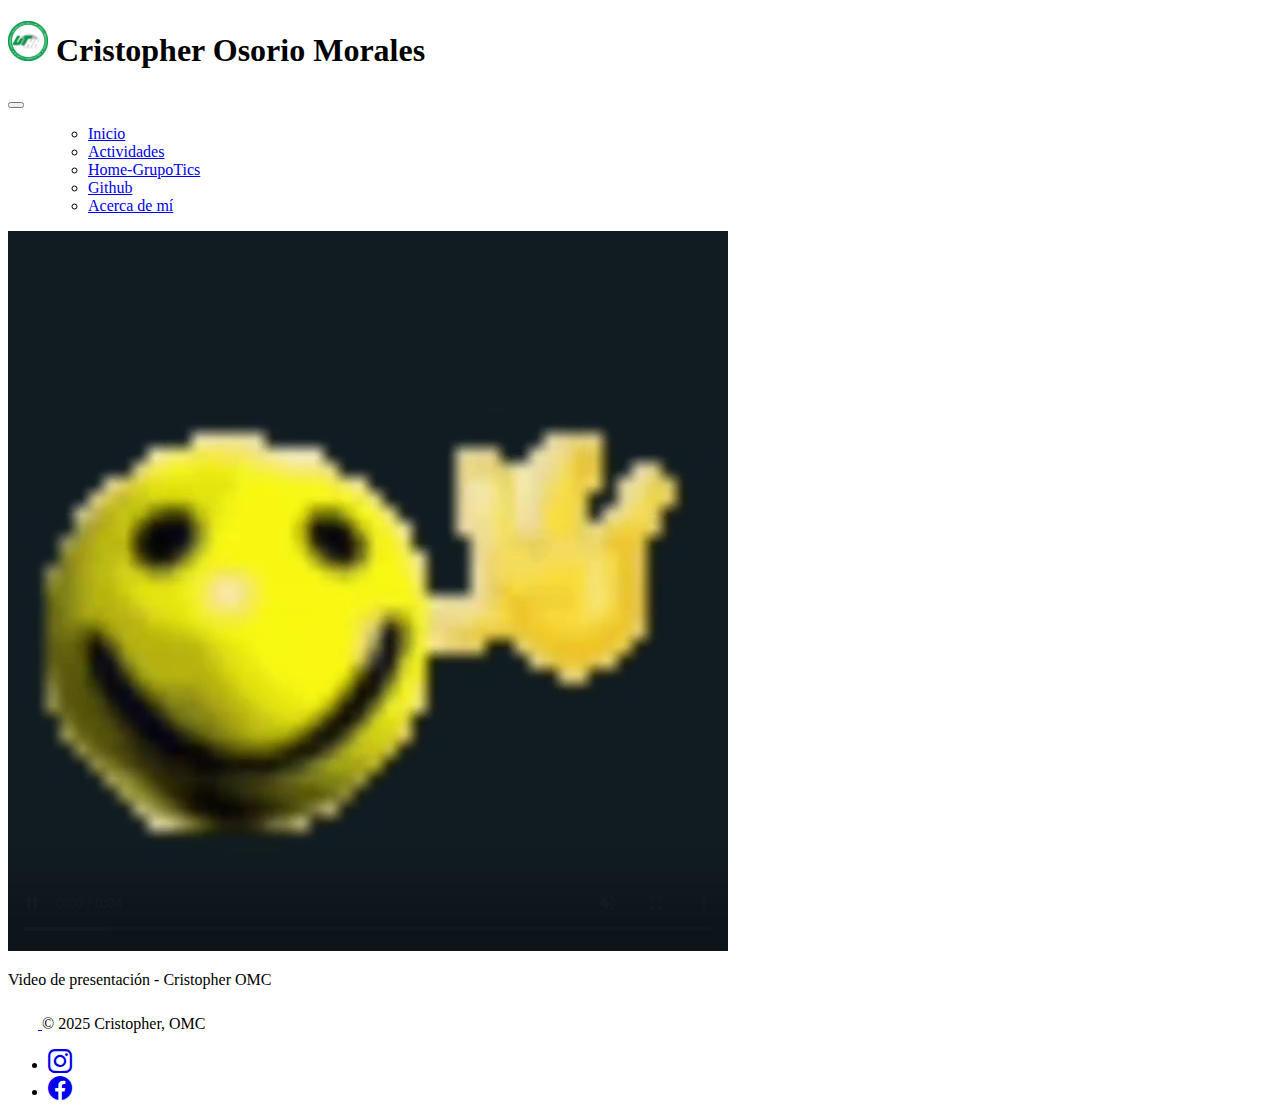
<file: index.html>
<!DOCTYPE html>
<html lang="en">

<head>
    <meta charset="UTF-8">
    <meta name="viewport" content="width=device-width, initial-scale=1.0">
    <title>Acerca de mí</title>
    <link href="https://cdn.jsdelivr.net/npm/bootstrap@5.3.8/dist/css/bootstrap.min.css" rel="stylesheet"
        integrity="sha384-sRIl4kxILFvY47J16cr9ZwB07vP4J8+LH7qKQnuqkuIAvNWLzeN8tE5YBujZqJLB" crossorigin="anonymous">
    <link rel="stylesheet" href="https://cdn.jsdelivr.net/npm/bootstrap-icons@1.11.3/font/bootstrap-icons.min.css">
</head>

<body class="p-3 mb-2 bg-dark text-white">
    <header>
        <nav class="navbar navbar-expand-lg bg-dark border-bottom border-body" data-bs-theme="dark">
            <div class="container">

                <h1 class="navbar-brand fw-bold"> <img src="./imagenes/uthhlogo.png" alt="Logo" width="40" height="40"
                        class="d-inline-block align-text-top"> <span class="notranslate">Cristopher Osorio Morales</span></h1>

                <button class="navbar-toggler" type="button" data-bs-toggle="collapse" data-bs-target="#navbarNav"
                    aria-controls="navbarNav" aria-expanded="false" aria-label="Toggle navigation">
                    <span class="navbar-toggler-icon"></span>
                </button>

                <div class="collapse navbar-collapse" id="navbarNav">
                    <ul class="navbar-nav ms-auto">
                        <ul class="nav nav-underline">
                            <li class="nav-item">
                                <a class="nav-link active" aria-current="page" href="#">Inicio</a>
                            </li>
                            <li class="nav-item">
                                <a class="nav-link " aria-current="page"
                                    href="./actividades.html">Actividades</a>
                            </li>
                            <li class="nav-item">
                                <a class="nav-link " aria-current="page"
                                    href="https://grupoctic.com/">Home-GrupoTics</a>
                            </li>
                            <li class="nav-item">
                                <a class="nav-link" href="https://github.com/criss-22">Github</a>
                            </li>
                            <li class="nav-item">
                                <a class="nav-link" href="Personal.html">Acerca de mí</a>
                            </li>
                        </ul>
                    </ul>
                </div>
            </div>
        </nav>
    </header>

    <section class="container my-5">
        <div class="row justify-content-center">
            <div class="col-md-10 col-lg-8">
                <div class="ratio ratio-16x9 shadow-lg rounded-4 overflow-hidden border border-secondary">
                    <video autoplay loop controls muted>
                        <source src="vidios/holi.mp4" type="video/mp4">
                        Tu navegador no soporta el video.
                    </video>
                </div>
                <p class="text-center text-white-50 mt-3 small italic">
                    Video de presentación - Cristopher OMC
                </p>
            </div>
        </div>
    </section>

    <div class="container text-white">
        <footer class="d-flex flex-wrap justify-content-between align-items-center py-3 my-4 border-top">
            <div class="col-md-4 d-flex align-items-center">
                <a href="/" class="mb-3 me-2 mb-md-0 text-white text-decoration-none lh-1" aria-label="Bootstrap">
                    <svg class="bi" width="30" height="24" aria-hidden="true" fill="currentColor">
                        <use xlink:href="#bootstrap"></use>
                    </svg>
                </a>
                <span class="mb-3 mb-md-0 text-white">
                    © 2025 Cristopher, OMC
                </span>
            </div>

            <ul class="nav col-md-4 justify-content-end list-unstyled d-flex">
                <li class="ms-3">
                    <a class="text-white" href="https://www.instagram.com/fer.mvp_?igsh=ODlrdDE5OGhyMzll"
                        aria-label="instagram">
                        <i class="bi bi-instagram" style="font-size: 1.5rem;"></i>
                    </a>
                </li>
                <li class="ms-3">
                    <a class="text-white" href="https://www.facebook.com/cristopher.osorio.5872?mibextid=ZbWKwL"
                        aria-label="Facebook">
                        <i class="bi bi-facebook" style="font-size: 1.5rem;"></i>
                    </a>
                </li>
            </ul>
        </footer>
    </div>

    <script src="https://cdn.jsdelivr.net/npm/bootstrap@5.3.8/dist/js/bootstrap.bundle.min.js"
        integrity="sha384-FKyoEForCGlyvwx9Hj09JcYn3nv7wiPVlz7YYwJrWVcXK/BmnVDxM+D2scQbITxI"
        crossorigin="anonymous"></script>
</body>

</html>
</file>
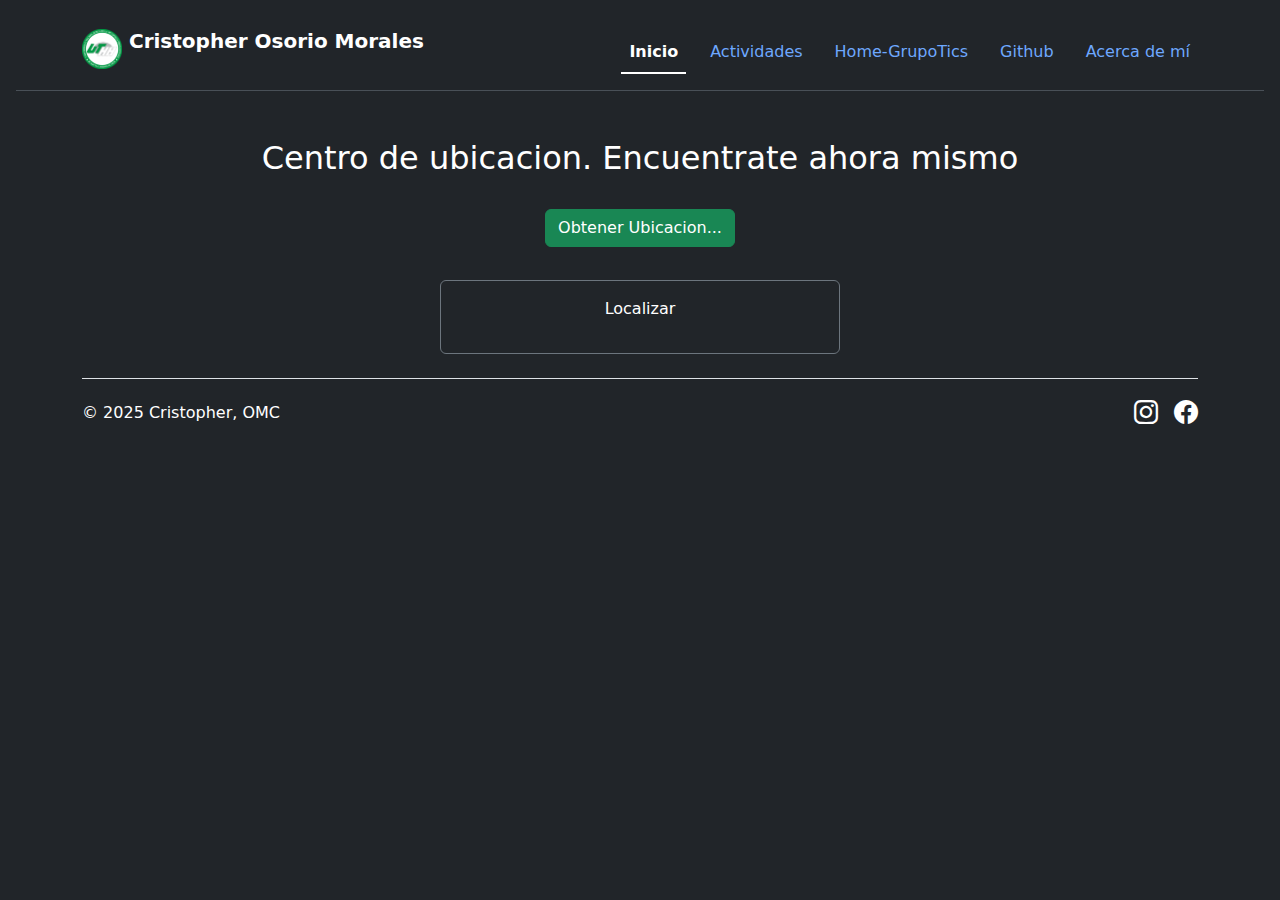
<file: Aplicaciones Web Orientadas a Servicios/geolocalizacion/index.html>
<!DOCTYPE html>
<html lang="es">

<head>
    <meta charset="UTF-8">
    <meta name="viewport" content="width=device-width, initial-scale=1.0">
    <title>Geolocalizacion 5C</title>
    <link href="https://cdn.jsdelivr.net/npm/bootstrap@5.3.3/dist/css/bootstrap.min.css" rel="stylesheet">
    <link rel="stylesheet" href="https://cdn.jsdelivr.net/npm/bootstrap-icons@1.11.3/font/bootstrap-icons.min.css">
</head>

<body class="p-3 mb-2 bg-dark text-white">
    <header>
        <nav class="navbar navbar-expand-lg bg-dark border-bottom border-body" data-bs-theme="dark">
            <div class="container">

                 <h1 class="navbar-brand fw-bold"> <img src="/imagenes/uthhlogo.png" alt="Logo" width="40" height="40"
                        class="d-inline-block align-text-top"> <span class="notranslate">Cristopher Osorio Morales</span></h1>

                <button class="navbar-toggler" type="button" data-bs-toggle="collapse" data-bs-target="#navbarNav"
                    aria-controls="navbarNav" aria-expanded="false" aria-label="Toggle navigation">
                    <span class="navbar-toggler-icon"></span>
                </button>

                <div class="collapse navbar-collapse" id="navbarNav">
                    <ul class="navbar-nav ms-auto">
                        <ul class="nav nav-underline">
                            <li class="nav-item">
                                <a class="nav-link active" aria-current="page" href="/index.html">Inicio</a>
                            </li>
                            <li class="nav-item">
                                <a class="nav-link " aria-current="page" href="/actividades.html">Actividades</a>
                            </li>
                            <li class="nav-item">
                                <a class="nav-link " aria-current="page"
                                    href="https://grupoctic.com/">Home-GrupoTics</a>
                            </li>
                            <li class="nav-item">
                                <a class="nav-link" href="https://github.com/criss-22">Github</a>
                            </li>
                            <li class="nav-item">
                                <a class="nav-link" href="/Personal.html">Acerca de mí</a>
                            </li>
                        </ul>
                    </ul>
                </div>
            </div>
        </nav>
    </header>

    <main class="container d-flex flex-column align-items-center justify-content-center text-center mt-5">
    <h2>Centro de ubicacion. Encuentrate ahora mismo</h2>
    <br>
    <button class="btn btn-success" onclick="obtener()"> Obtener Ubicacion...</button>
    <hr>

    <div id="contenedor-ubicacion" class="card bg-dark text-white border-secondary w-100" style="max-width: 400px;">
        <div class="card-body">
        <p id="parrafo" class=""> Localizar</p>
        <a href="#" style="display: none;" id="enlace" class="btn btn-primary btn-sm w-auto" >Mapa</a>
        </div>
    </div>
    </main>
    
    <div class="container text-white">
        <footer class="d-flex flex-wrap justify-content-between align-items-center py-3 my-4 border-top">
            <div class="col-md-4 d-flex align-items-center">
                <span class="mb-3 mb-md-0 text-white">
                    © 2025 Cristopher, OMC
                </span>
            </div>

            <ul class="nav col-md-4 justify-content-end list-unstyled d-flex">
                <li class="ms-3">
                    <a class="text-white" href="https://www.instagram.com/fer.mvp_?igsh=ODlrdDE5OGhyMzll"
                        aria-label="instagram">
                        <i class="bi bi-instagram" style="font-size: 1.5rem;"></i>
                    </a>
                </li>
                <li class="ms-3">
                    <a class="text-white" href="https://www.facebook.com/cristopher.osorio.5872?mibextid=ZbWKwL"
                        aria-label="Facebook">
                        <i class="bi bi-facebook" style="font-size: 1.5rem;"></i>
                    </a>
                </li>
            </ul>
        </footer>
    </div>


    <script src="main.js"></script>

    <script src="https://cdn.jsdelivr.net/npm/bootstrap@5.3.3/dist/js/bootstrap.bundle.min.js"></script>
</body>

</html>
</file>
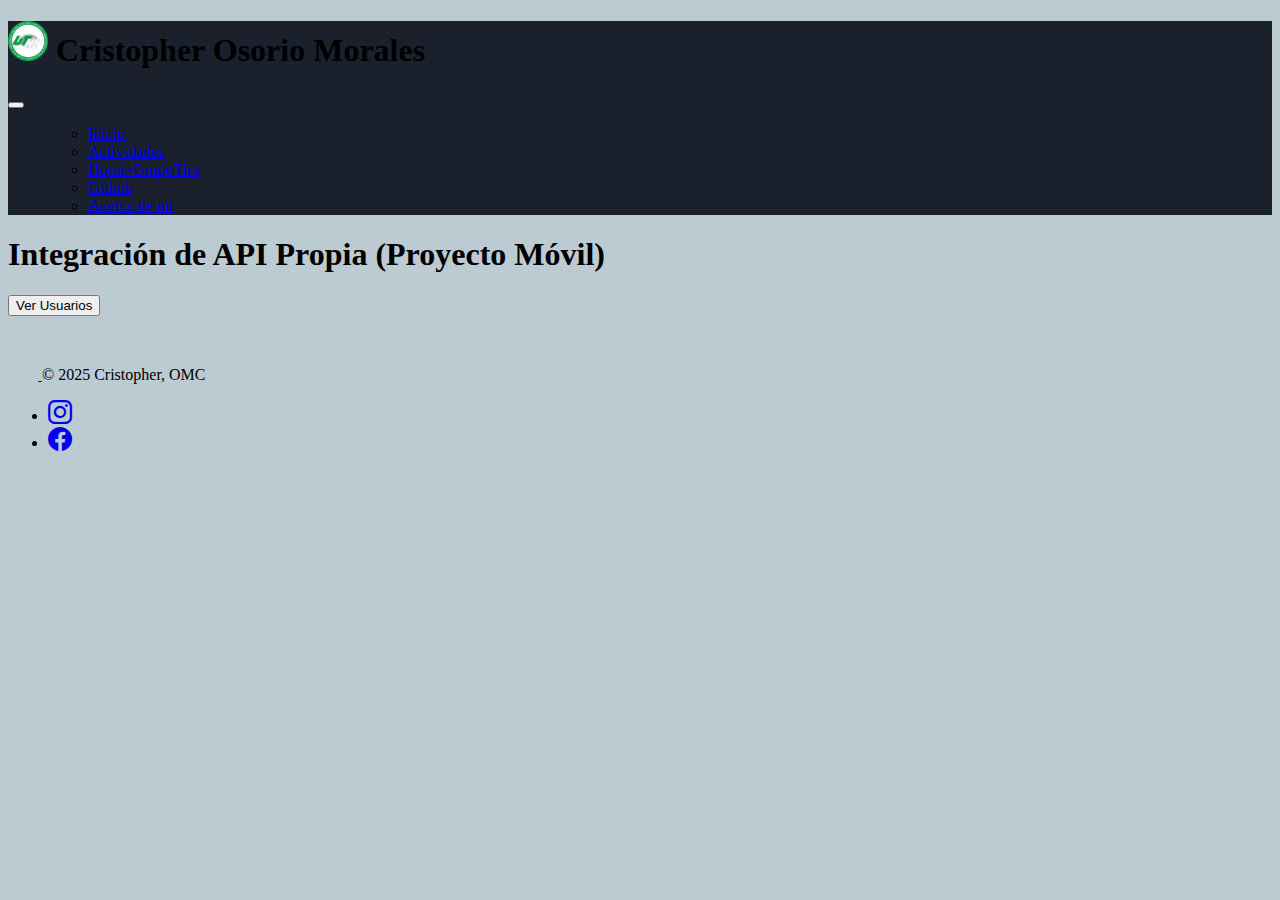
<file: Aplicaciones Web Orientadas a Servicios/Integración de API Propia (Proyecto Móvil)/index.html>
<!DOCTYPE html>
<html lang="es">

<head>
    <meta charset="UTF-8">
    <meta name="viewport" content="width=device-width, initial-scale=1.0">
    <title>ACEROS ALONSO API</title>
    <!-- Vinculamos nuestra hoja de estilos local -->
    <link href="https://cdn.jsdelivr.net/npm/bootstrap@5.3.8/dist/css/bootstrap.min.css" rel="stylesheet"
        integrity="sha384-sRIl4kxILFvY47J16cr9ZwB07vP4J8+LH7qKQnuqkuIAvNWLzeN8tE5YBujZqJLB" crossorigin="anonymous">
    <link rel="stylesheet" href="https://cdn.jsdelivr.net/npm/bootstrap-icons@1.11.3/font/bootstrap-icons.min.css">
    <link rel="stylesheet" href="styles.css">
</head>

<body class="p-3 mb-2" style="background-color: #bccbd2;">
    <header>
        <nav class="navbar navbar-expand-lg border-bottom border-body" style="background-color: #1a202c;" data-bs-theme="dark">
            <div class="container">

                <h1 class="navbar-brand fw-bold"> <img src="/imagenes/uthhlogo.png" alt="Logo" width="40" height="40"
                        class="d-inline-block align-text-top"> <span class="notranslate">Cristopher Osorio Morales</span></h1>

                <button class="navbar-toggler" type="button" data-bs-toggle="collapse" data-bs-target="#navbarNav"
                    aria-controls="navbarNav" aria-expanded="false" aria-label="Toggle navigation">
                    <span class="navbar-toggler-icon"></span>
                </button>

                <div class="collapse navbar-collapse" id="navbarNav">
                    <ul class="navbar-nav ms-auto">
                        <ul class="nav nav-underline">
                            <li class="nav-item">
                                <a class="nav-link active nav-link-naranja" aria-current="page" href="/index.html">Inicio</a>
                            </li>
                            <li class="nav-item">
                                <a class="nav-link nav-link-naranja " aria-current="page" href="/actividades.html">Actividades</a>
                            </li>
                            <li class="nav-item ">
                                <a class="nav-link nav-link-naranja" aria-current="page"
                                    href="https://grupoctic.com/">Home-GrupoTics</a>
                            </li>
                            <li class="nav-item">
                                <a class="nav-link nav-link-naranja" href="https://github.com/criss-22">Github</a>
                            </li>
                            <li class="nav-item">
                                <a class="nav-link nav-link-naranja" href="/Personal.html">Acerca de mí</a>
                            </li>
                        </ul>
                    </ul>
                </div>
            </div>
        </nav>
    </header>

    <main class="container d-flex flex-column align-items-center justify-content-center text-center mt-5">
        <h1 class="text-dark">Integración de API Propia (Proyecto Móvil)</h1>

        <!-- Este botón ejecutará la función principal al hacer clic -->
        <button class="btn btn-success"  onclick="cargarUsuarios()">Ver Usuarios</button>
                <!-- Contenedor vacío donde JS colocará las tarjetas -->
        <div id="contenedor-usuarios"></div>

    </main>


    <div class="container text-dark">
        <footer class="d-flex flex-wrap justify-content-between align-items-center py-3 my-4 border-top border-dark">
            <div class="col-md-4 d-flex align-items-center">
                <a href="/" class="mb-3 me-2 mb-md-0 text-dark text-decoration-none lh-1" aria-label="Bootstrap">
                    <svg class="bi" width="30" height="24" aria-hidden="true" fill="currentColor">
                        <use xlink:href="#bootstrap"></use>
                    </svg>
                </a>
                <span class="mb-3 mb-md-0 text-dark">
                    © 2025 Cristopher, OMC
                </span>
            </div>

            <ul class="nav col-md-4 justify-content-end list-unstyled d-flex">
                <li class="ms-3">
                    <a class="text-dark" href="https://www.instagram.com/fer.mvp_?igsh=ODlrdDE5OGhyMzll"
                        aria-label="instagram">
                        <i class="bi bi-instagram" style="font-size: 1.5rem;"></i>
                    </a>
                </li>
                <li class="ms-3">
                    <a class="text-dark" href="https://www.facebook.com/cristopher.osorio.5872?mibextid=ZbWKwL"
                        aria-label="Facebook">
                        <i class="bi bi-facebook" style="font-size: 1.5rem;"></i>
                    </a>
                </li>
            </ul>
        </footer>
    </div>
    <!-- Vinculamos nuestro script de lógica al final del body -->
    <script src="acerosalonso.js"></script>

    <script src="https://cdn.jsdelivr.net/npm/bootstrap@5.3.8/dist/js/bootstrap.bundle.min.js"
        integrity="sha384-FKyoEForCGlyvwx9Hj09JcYn3nv7wiPVlz7YYwJrWVcXK/BmnVDxM+D2scQbITxI"
        crossorigin="anonymous"></script>
</body>

</html>
</file>
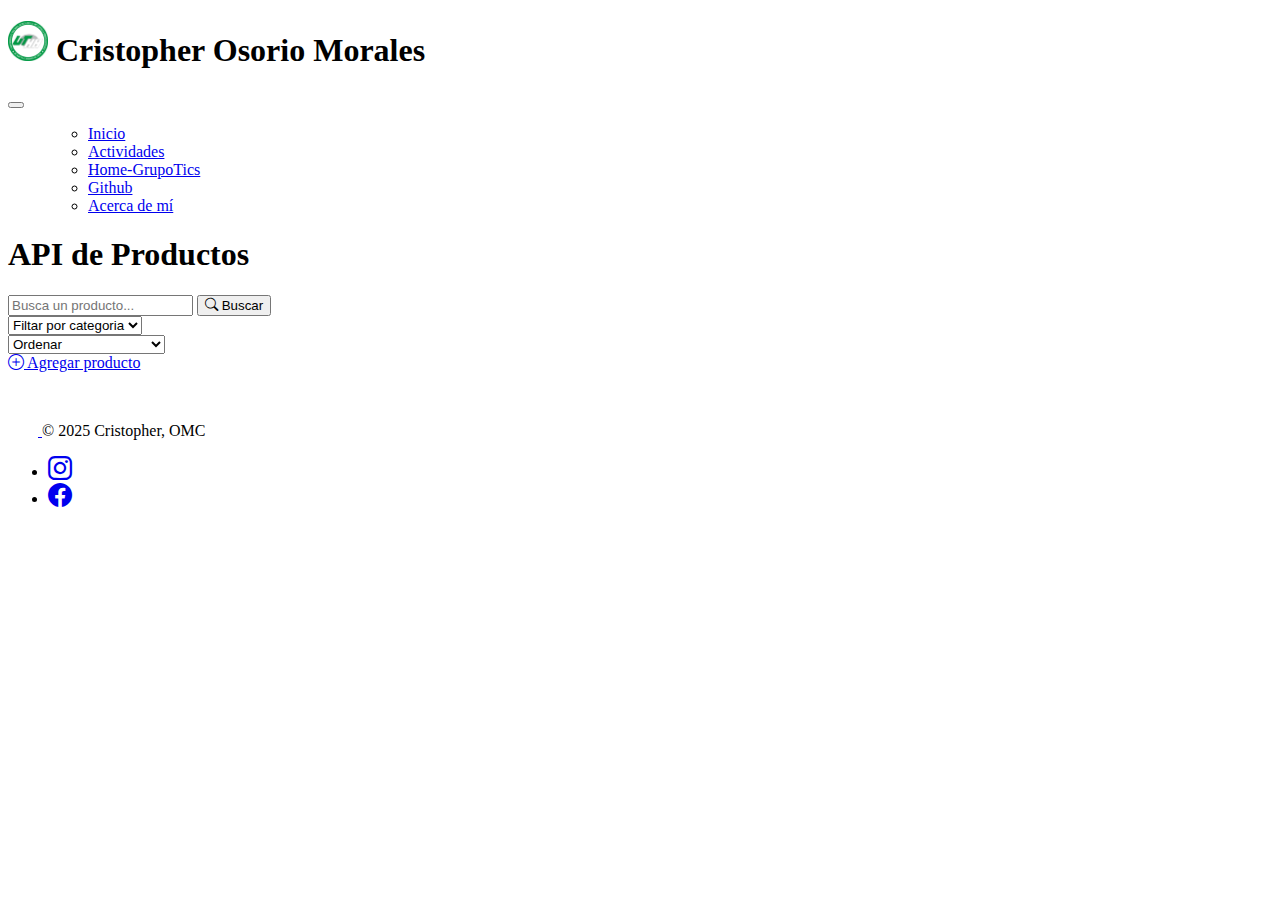
<file: Aplicaciones Web Orientadas a Servicios/Practica Dommyjson/index.html>
<!DOCTYPE html>
<html lang="es">

<head>
    <meta charset="UTF-8">
    <meta name="viewport" content="width=device-width, initial-scale=1.0">
    <title>API de productos</title>
    <!-- Vinculamos nuestra hoja de estilos local -->
    <link href="https://cdn.jsdelivr.net/npm/bootstrap@5.3.8/dist/css/bootstrap.min.css" rel="stylesheet"
        integrity="sha384-sRIl4kxILFvY47J16cr9ZwB07vP4J8+LH7qKQnuqkuIAvNWLzeN8tE5YBujZqJLB" crossorigin="anonymous">
    <link rel="stylesheet" href="https://cdn.jsdelivr.net/npm/bootstrap-icons@1.11.3/font/bootstrap-icons.min.css">
    <link rel="stylesheet" href="style.css">
</head>

<body class="p-3 mb-2 bg-dark" onload="cargarProductos()">
    <header>
        <nav class="navbar navbar-expand-lg bg-dark border-bottom border-body" data-bs-theme="dark">
            <div class="container">

                <h1 class="navbar-brand fw-bold"> <img src="/imagenes/uthhlogo.png" alt="Logo" width="40" height="40"
                        class="d-inline-block align-text-top"> <span class="notranslate">Cristopher Osorio Morales</span></h1>

                <button class="navbar-toggler" type="button" data-bs-toggle="collapse" data-bs-target="#navbarNav"
                    aria-controls="navbarNav" aria-expanded="false" aria-label="Toggle navigation">
                    <span class="navbar-toggler-icon"></span>
                </button>

                <div class="collapse navbar-collapse" id="navbarNav">
                    <ul class="navbar-nav ms-auto">
                        <ul class="nav nav-underline">
                            <li class="nav-item">
                                <a class="nav-link active" aria-current="page" href="index.html">Inicio</a>
                            </li>
                            <li class="nav-item">
                                <a class="nav-link " aria-current="page" href="actividades.html">Actividades</a>
                            </li>
                            <li class="nav-item">
                                <a class="nav-link " aria-current="page"
                                    href="https://grupoctic.com/">Home-GrupoTics</a>
                            </li>
                            <li class="nav-item">
                                <a class="nav-link" href="https://github.com/criss-22">Github</a>
                            </li>
                            <li class="nav-item">
                                <a class="nav-link" href="Personal.html">Acerca de mí</a>
                            </li>
                        </ul>
                    </ul>
                </div>
            </div>
        </nav>
    </header>

    <div class="container mt-5">
        <h1 class="text-white text-center mb-4 text-uppercase fw-bold">API de Productos</h1>

        <div
            class="row g-3 justify-content-center align-items-center ">

            <div class="col-12 col-md-5">
                <div class="input-group">
                    <input type="search" class="form-control bg-dark text-white border-secondary" id="input-busqueda"
                        placeholder="Busca un producto..." aria-label="Search">
                    <button class="btn btn-success" type="button" onclick="buscarProductos()">
                        <i class="bi bi-search"></i> Buscar
                    </button>
                </div>
            </div>

            <div class="col-12 col-md-4">
                <select class="form-select bg-dark text-white border-secondary" id="filto-categoria"
                    onchange="filtroPorCategoria()">
                    <option selected disabled>Filtar por categoria</option>
                </select>
            </div>

            <div class="col-12 col-md-4">
                <select class="form-select bg-dark text-white border-secondary" id="filtro-tipo"
                    onchange="FiltroPrecio()">
                    <option selected disabled>Ordenar</option>
                    <option value="asc">Precio: Menor a Mayor</option>
                    <option value="desc">Precio: Mayor a Menor</option>
                </select>
            </div>

            <div class="col-12 col-md-3">
                <a href="add.html"
                    class="btn btn-outline-primary w-100 d-flex align-items-center justify-content-center gap-2">
                    <i class="bi bi-plus-circle"></i> Agregar producto
                </a>
            </div>
        </div>
    </div>
    <!-- Contenedor vacío donde JS colocará las tarjetas -->
    <main class="container d-flex flex-column align-items-center justify-content-center text-center mt-5">
        <div id="contenedor-productos"></div>
    </main>
    

    <div class="container text-white">
        <footer class="d-flex flex-wrap justify-content-between align-items-center py-3 my-4 border-top">
            <div class="col-md-4 d-flex align-items-center">
                <a href="/" class="mb-3 me-2 mb-md-0 text-white text-decoration-none lh-1" aria-label="Bootstrap">
                    <svg class="bi" width="30" height="24" aria-hidden="true" fill="currentColor">
                        <use xlink:href="#bootstrap"></use>
                    </svg>
                </a>
                <span class="mb-3 mb-md-0 text-white">
                    © 2025 Cristopher, OMC
                </span>
            </div>

            <ul class="nav col-md-4 justify-content-end list-unstyled d-flex">
                <li class="ms-3">
                    <a class="text-white" href="https://www.instagram.com/fer.mvp_?igsh=ODlrdDE5OGhyMzll"
                        aria-label="instagram">
                        <i class="bi bi-instagram" style="font-size: 1.5rem;"></i>
                    </a>
                </li>
                <li class="ms-3">
                    <a class="text-white" href="https://www.facebook.com/cristopher.osorio.5872?mibextid=ZbWKwL"
                        aria-label="Facebook">
                        <i class="bi bi-facebook" style="font-size: 1.5rem;"></i>
                    </a>
                </li>
            </ul>
        </footer>
    </div>

<script src="./Productos.js"></script>
    <script src="https://cdn.jsdelivr.net/npm/bootstrap@5.3.8/dist/js/bootstrap.bundle.min.js"
        integrity="sha384-FKyoEForCGlyvwx9Hj09JcYn3nv7wiPVlz7YYwJrWVcXK/BmnVDxM+D2scQbITxI"
        crossorigin="anonymous"></script>
            <!-- Vinculamos nuestro script de lógica al final del body -->
    
</body>

</html>
</file>
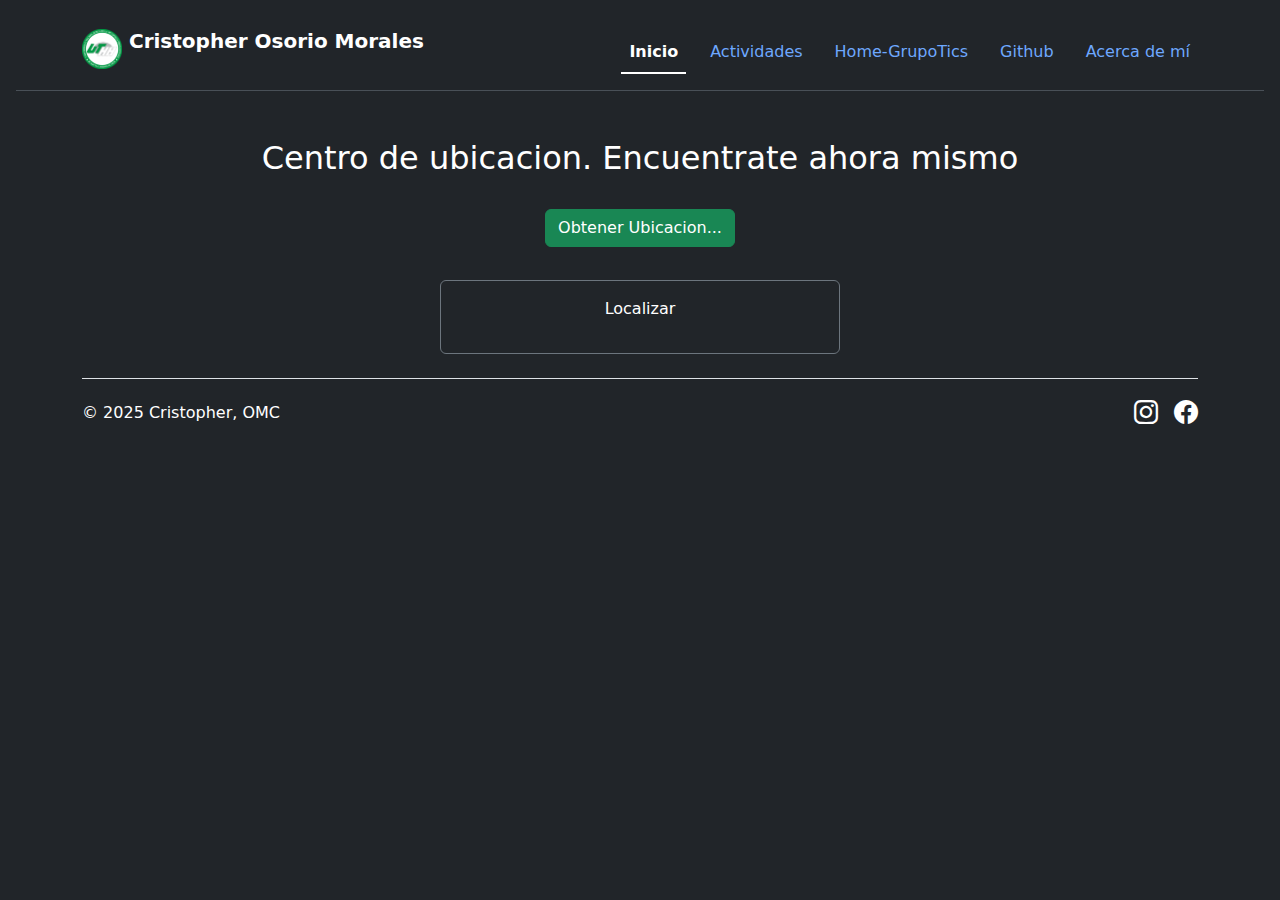
<file: Aplicaciones_Web_Orientadas_a_Servicios/geolocalizacion/index.html>
<!DOCTYPE html>
<html lang="es">

<head>
    <meta charset="UTF-8">
    <meta name="viewport" content="width=device-width, initial-scale=1.0">
    <title>Geolocalizacion 5C</title>
    <link href="https://cdn.jsdelivr.net/npm/bootstrap@5.3.3/dist/css/bootstrap.min.css" rel="stylesheet">
    <link rel="stylesheet" href="https://cdn.jsdelivr.net/npm/bootstrap-icons@1.11.3/font/bootstrap-icons.min.css">
</head>

<body class="p-3 mb-2 bg-dark text-white">
    <header>
        <nav class="navbar navbar-expand-lg bg-dark border-bottom border-body" data-bs-theme="dark">
            <div class="container">

                 <h1 class="navbar-brand fw-bold"> <img src="/imagenes/uthhlogo.png" alt="Logo" width="40" height="40"
                        class="d-inline-block align-text-top"> <span class="notranslate">Cristopher Osorio Morales</span></h1>

                <button class="navbar-toggler" type="button" data-bs-toggle="collapse" data-bs-target="#navbarNav"
                    aria-controls="navbarNav" aria-expanded="false" aria-label="Toggle navigation">
                    <span class="navbar-toggler-icon"></span>
                </button>

                <div class="collapse navbar-collapse" id="navbarNav">
                    <ul class="navbar-nav ms-auto">
                        <ul class="nav nav-underline">
                            <li class="nav-item">
                                <a class="nav-link active" aria-current="page" href="index.html">Inicio</a>
                            </li>
                            <li class="nav-item">
                                <a class="nav-link " aria-current="page" href="actividades.html">Actividades</a>
                            </li>
                            <li class="nav-item">
                                <a class="nav-link " aria-current="page"
                                    href="https://grupoctic.com/">Home-GrupoTics</a>
                            </li>
                            <li class="nav-item">
                                <a class="nav-link" href="https://github.com/criss-22">Github</a>
                            </li>
                            <li class="nav-item">
                                <a class="nav-link" href="Personal.html">Acerca de mí</a>
                            </li>
                        </ul>
                    </ul>
                </div>
            </div>
        </nav>
    </header>

    <main class="container d-flex flex-column align-items-center justify-content-center text-center mt-5">
    <h2>Centro de ubicacion. Encuentrate ahora mismo</h2>
    <br>
    <button class="btn btn-success" onclick="obtener()"> Obtener Ubicacion...</button>
    <hr>

    <div id="contenedor-ubicacion" class="card bg-dark text-white border-secondary w-100" style="max-width: 400px;">
        <div class="card-body">
        <p id="parrafo" class=""> Localizar</p>
        <a href="#" style="display: none;" id="enlace" class="btn btn-primary btn-sm w-auto" >Mapa</a>
        </div>
    </div>
    </main>
    
    <div class="container text-white">
        <footer class="d-flex flex-wrap justify-content-between align-items-center py-3 my-4 border-top">
            <div class="col-md-4 d-flex align-items-center">
                <span class="mb-3 mb-md-0 text-white">
                    © 2025 Cristopher, OMC
                </span>
            </div>

            <ul class="nav col-md-4 justify-content-end list-unstyled d-flex">
                <li class="ms-3">
                    <a class="text-white" href="https://www.instagram.com/fer.mvp_?igsh=ODlrdDE5OGhyMzll"
                        aria-label="instagram">
                        <i class="bi bi-instagram" style="font-size: 1.5rem;"></i>
                    </a>
                </li>
                <li class="ms-3">
                    <a class="text-white" href="https://www.facebook.com/cristopher.osorio.5872?mibextid=ZbWKwL"
                        aria-label="Facebook">
                        <i class="bi bi-facebook" style="font-size: 1.5rem;"></i>
                    </a>
                </li>
            </ul>
        </footer>
    </div>


    <script src="main.js"></script>

    <script src="https://cdn.jsdelivr.net/npm/bootstrap@5.3.3/dist/js/bootstrap.bundle.min.js"></script>
</body>

</html>
</file>
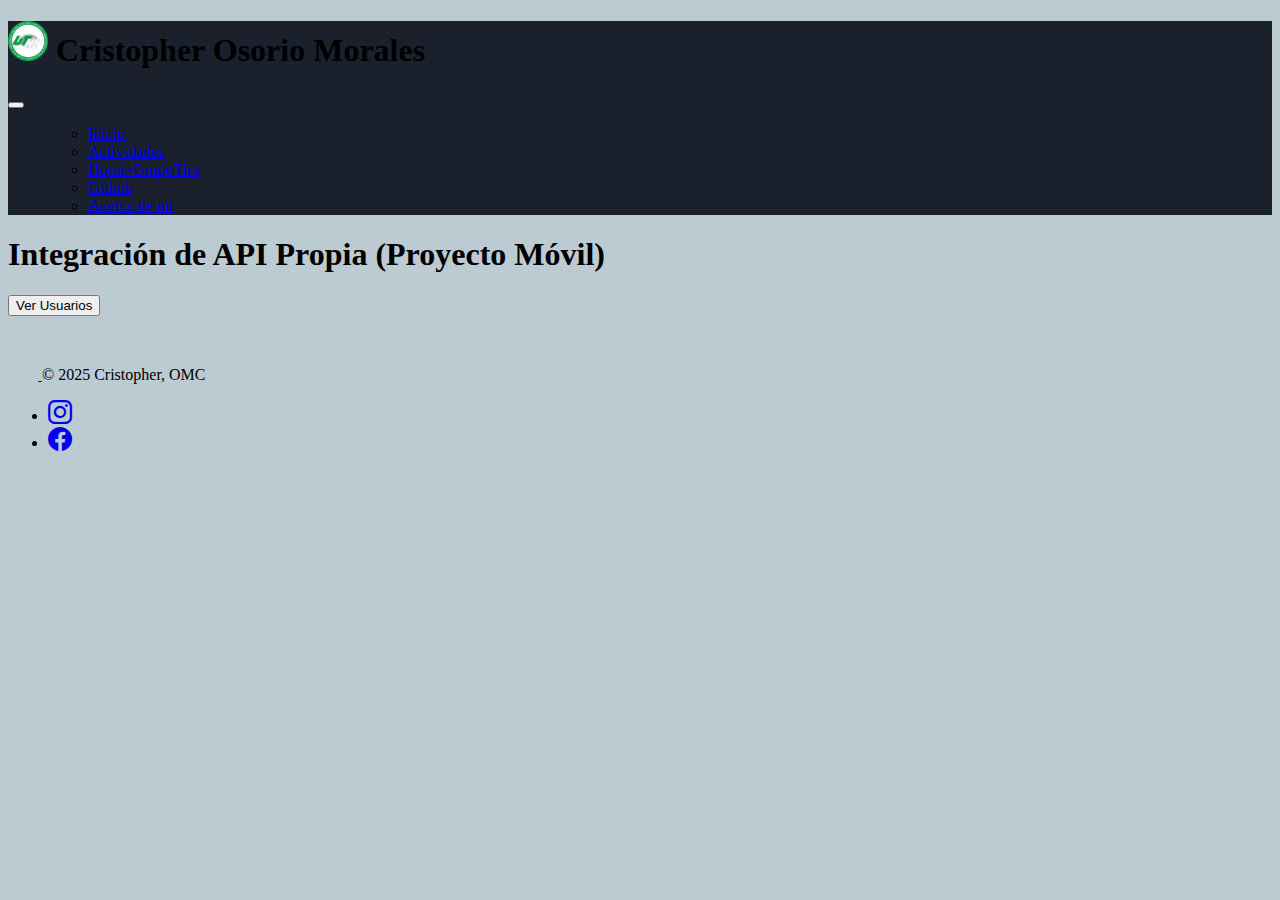
<file: Aplicaciones_Web_Orientadas_a_Servicios/Integración de API Propia (Proyecto Móvil)/index.html>
<!DOCTYPE html>
<html lang="es">

<head>
    <meta charset="UTF-8">
    <meta name="viewport" content="width=device-width, initial-scale=1.0">
    <title>ACEROS ALONSO API</title>
    <!-- Vinculamos nuestra hoja de estilos local -->
    <link href="https://cdn.jsdelivr.net/npm/bootstrap@5.3.8/dist/css/bootstrap.min.css" rel="stylesheet"
        integrity="sha384-sRIl4kxILFvY47J16cr9ZwB07vP4J8+LH7qKQnuqkuIAvNWLzeN8tE5YBujZqJLB" crossorigin="anonymous">
    <link rel="stylesheet" href="https://cdn.jsdelivr.net/npm/bootstrap-icons@1.11.3/font/bootstrap-icons.min.css">
    <link rel="stylesheet" href="styles.css">
</head>

<body class="p-3 mb-2" style="background-color: #bccbd2;">
    <header>
        <nav class="navbar navbar-expand-lg border-bottom border-body" style="background-color: #1a202c;" data-bs-theme="dark">
            <div class="container">

                <h1 class="navbar-brand fw-bold"> <img src="/imagenes/uthhlogo.png" alt="Logo" width="40" height="40"
                        class="d-inline-block align-text-top"> <span class="notranslate">Cristopher Osorio Morales</span></h1>

                <button class="navbar-toggler" type="button" data-bs-toggle="collapse" data-bs-target="#navbarNav"
                    aria-controls="navbarNav" aria-expanded="false" aria-label="Toggle navigation">
                    <span class="navbar-toggler-icon"></span>
                </button>

                <div class="collapse navbar-collapse" id="navbarNav">
                    <ul class="navbar-nav ms-auto">
                        <ul class="nav nav-underline">
                            <li class="nav-item">
                                <a class="nav-link active nav-link-naranja" aria-current="page" href="index.html">Inicio</a>
                            </li>
                            <li class="nav-item">
                                <a class="nav-link nav-link-naranja " aria-current="page" href="actividades.html">Actividades</a>
                            </li>
                            <li class="nav-item ">
                                <a class="nav-link nav-link-naranja" aria-current="page"
                                    href="https://grupoctic.com/">Home-GrupoTics</a>
                            </li>
                            <li class="nav-item">
                                <a class="nav-link nav-link-naranja" href="https://github.com/criss-22">Github</a>
                            </li>
                            <li class="nav-item">
                                <a class="nav-link nav-link-naranja" href="Personal.html">Acerca de mí</a>
                            </li>
                        </ul>
                    </ul>
                </div>
            </div>
        </nav>
    </header>

    <main class="container d-flex flex-column align-items-center justify-content-center text-center mt-5">
        <h1 class="text-dark">Integración de API Propia (Proyecto Móvil)</h1>

        <!-- Este botón ejecutará la función principal al hacer clic -->
        <button class="btn btn-success"  onclick="cargarUsuarios()">Ver Usuarios</button>
                <!-- Contenedor vacío donde JS colocará las tarjetas -->
        <div id="contenedor-usuarios"></div>

    </main>


    <div class="container text-dark">
        <footer class="d-flex flex-wrap justify-content-between align-items-center py-3 my-4 border-top border-dark">
            <div class="col-md-4 d-flex align-items-center">
                <a href="/" class="mb-3 me-2 mb-md-0 text-dark text-decoration-none lh-1" aria-label="Bootstrap">
                    <svg class="bi" width="30" height="24" aria-hidden="true" fill="currentColor">
                        <use xlink:href="#bootstrap"></use>
                    </svg>
                </a>
                <span class="mb-3 mb-md-0 text-dark">
                    © 2025 Cristopher, OMC
                </span>
            </div>

            <ul class="nav col-md-4 justify-content-end list-unstyled d-flex">
                <li class="ms-3">
                    <a class="text-dark" href="https://www.instagram.com/fer.mvp_?igsh=ODlrdDE5OGhyMzll"
                        aria-label="instagram">
                        <i class="bi bi-instagram" style="font-size: 1.5rem;"></i>
                    </a>
                </li>
                <li class="ms-3">
                    <a class="text-dark" href="https://www.facebook.com/cristopher.osorio.5872?mibextid=ZbWKwL"
                        aria-label="Facebook">
                        <i class="bi bi-facebook" style="font-size: 1.5rem;"></i>
                    </a>
                </li>
            </ul>
        </footer>
    </div>
    <!-- Vinculamos nuestro script de lógica al final del body -->
    <script src="acerosalonso.js"></script>

    <script src="https://cdn.jsdelivr.net/npm/bootstrap@5.3.8/dist/js/bootstrap.bundle.min.js"
        integrity="sha384-FKyoEForCGlyvwx9Hj09JcYn3nv7wiPVlz7YYwJrWVcXK/BmnVDxM+D2scQbITxI"
        crossorigin="anonymous"></script>
</body>

</html>
</file>
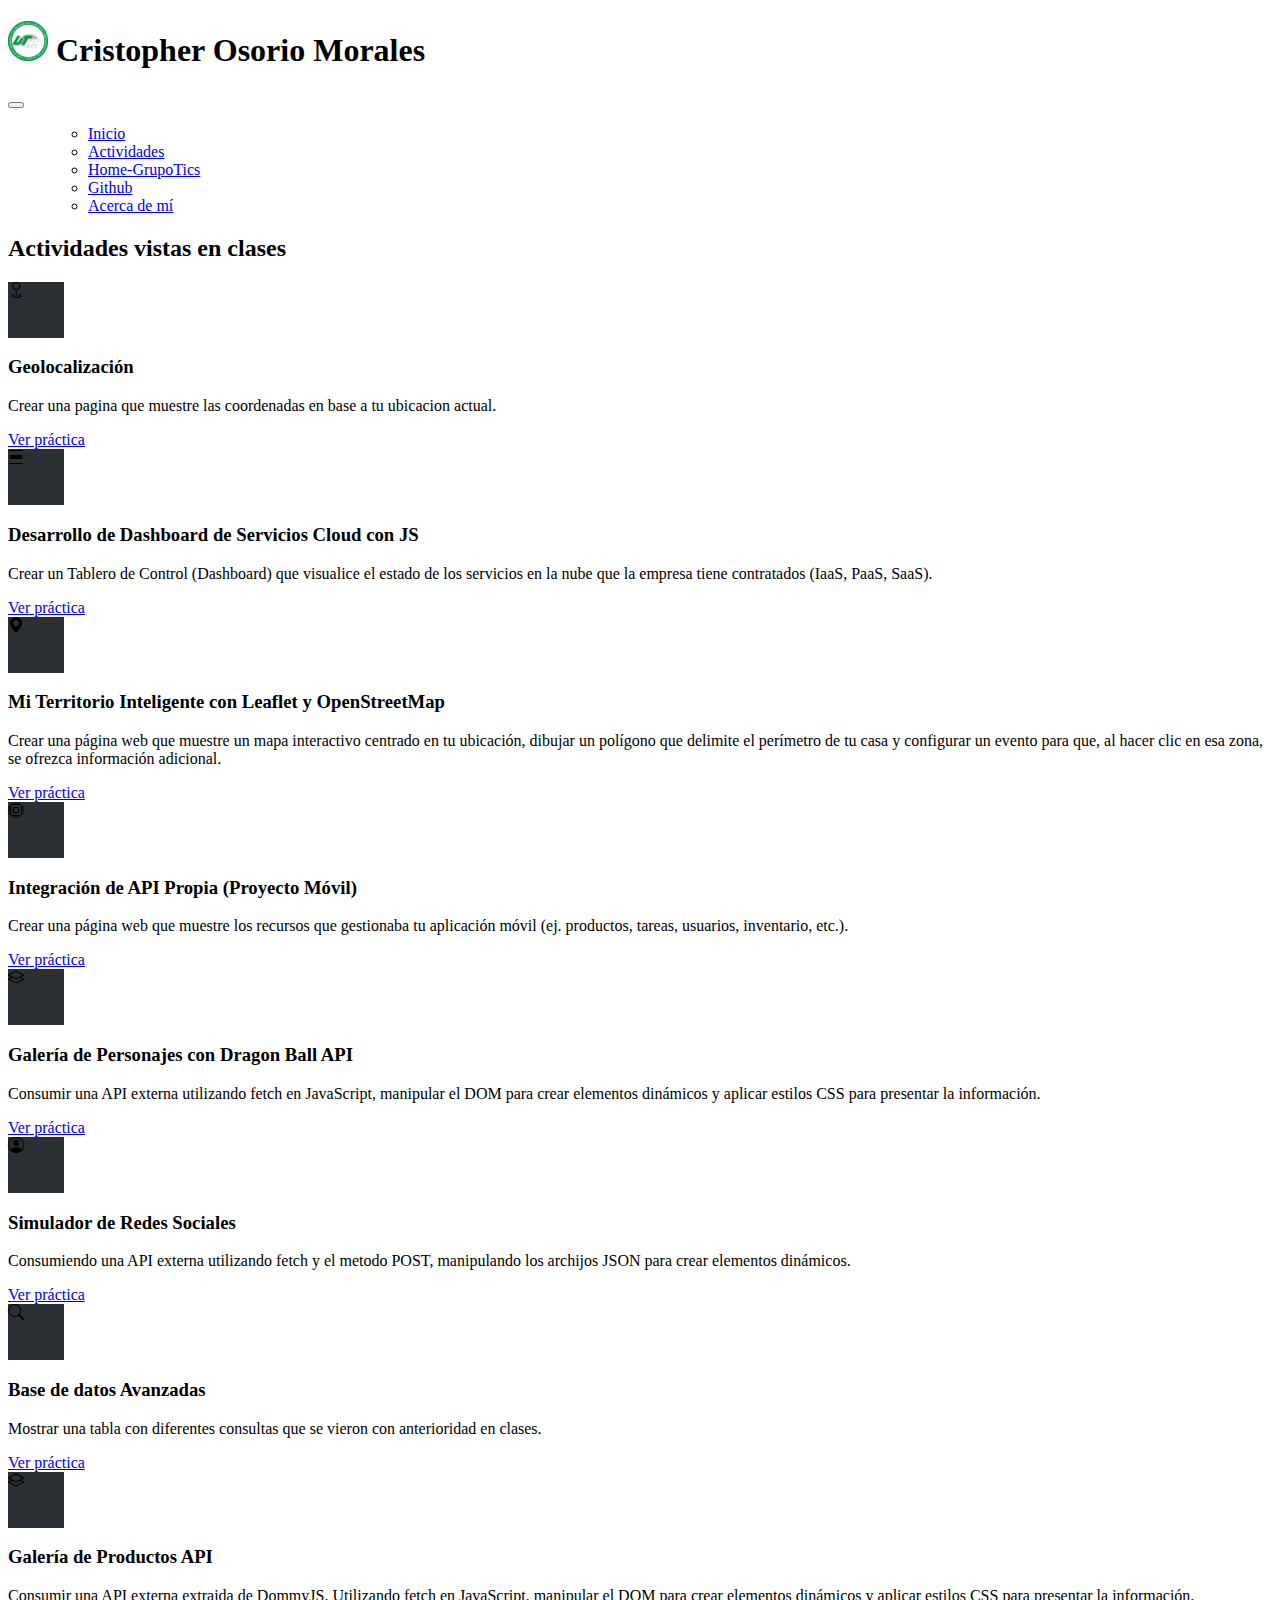
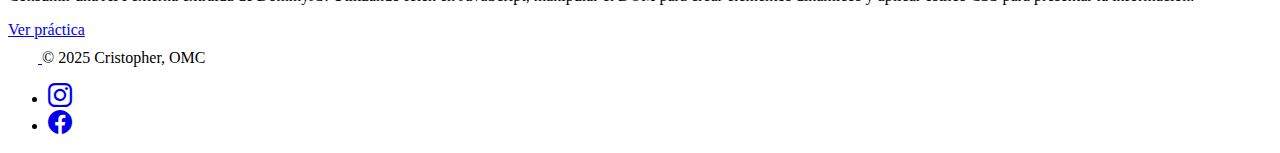
<file: actividades.html>
<!DOCTYPE html>
<html lang="en">

<head>
    <meta charset="UTF-8">
    <meta name="viewport" content="width=device-width, initial-scale=1.0">
    <title>Actividades</title>
    <link href="https://cdn.jsdelivr.net/npm/bootstrap@5.3.8/dist/css/bootstrap.min.css" rel="stylesheet"
        integrity="sha384-sRIl4kxILFvY47J16cr9ZwB07vP4J8+LH7qKQnuqkuIAvNWLzeN8tE5YBujZqJLB" crossorigin="anonymous">
    <link rel="stylesheet" href="https://cdn.jsdelivr.net/npm/bootstrap-icons@1.11.3/font/bootstrap-icons.min.css">

</head>

<body class="p-3 mb-2 bg-dark text-white">

    <header>
        <nav class="navbar navbar-expand-lg bg-dark border-bottom border-body" data-bs-theme="dark">
            <div class="container">

                <h1 class="navbar-brand fw-bold"> <img src="./imagenes/uthhlogo.png" alt="Logo" width="40" height="40"
                        class="d-inline-block align-text-top"> <span class="notranslate">Cristopher Osorio Morales</span></h1>

                <button class="navbar-toggler" type="button" data-bs-toggle="collapse" data-bs-target="#navbarNav"
                    aria-controls="navbarNav" aria-expanded="false" aria-label="Toggle navigation">
                    <span class="navbar-toggler-icon"></span>
                </button>

                <div class="collapse navbar-collapse" id="navbarNav">
                    <ul class="navbar-nav ms-auto">
                        <ul class="nav nav-underline">
                            <li class="nav-item">
                                <a class="nav-link active" aria-current="page" href="/index.html">Inicio</a>
                            </li>
                            <li class="nav-item">
                                <a class="nav-link " aria-current="page" href="./actividades.html">Actividades</a>
                            </li>
                            <li class="nav-item">
                                <a class="nav-link " aria-current="page"
                                    href="https://grupoctic.com/">Home-GrupoTics</a>
                            </li>
                            <li class="nav-item">
                                <a class="nav-link" href="https://github.com/criss-22">Github</a>
                            </li>
                            <li class="nav-item">
                                <a class="nav-link" href="Personal.html">Acerca de mí</a>
                            </li>
                        </ul>
                    </ul>
                </div>
            </div>
        </nav>
    </header>

    <div class="b-example-divider"></div>
    <div class="container px-4 py-5" id="hanging-icons">
        <h2 class="pb-2 border-bottom">Actividades vistas en clases</h2>
        <div class="row g-4 py-5 row-cols-1 row-cols-lg-3">
    
    <div class="col d-flex align-items-start">
        <div class="icon-square text-white bg-dark d-inline-flex align-items-center justify-content-center fs-4 flex-shrink-0 me-3 rounded-4 shadow-sm"
            style="width: 3.5rem; height: 3.5rem; background-color: #2b3035 !important;">
            <i class="bi bi-geo"></i>
        </div>
        <div>
            <h3 class="fs-2 text-white">Geolocalización</h3>
            <p class="text-white-50">
                Crear una pagina que muestre las coordenadas en base a tu ubicacion actual.
            </p>
            <a href="Aplicaciones_Web_Orientadas_a_Servicios/geolocalizacion/" class="btn btn-primary"> Ver práctica </a>
        </div>
    </div>

    <div class="col d-flex align-items-start">
        <div class="icon-square text-white bg-dark d-inline-flex align-items-center justify-content-center fs-4 flex-shrink-0 me-3 rounded-4 shadow-sm"
            style="width: 3.5rem; height: 3.5rem; background-color: #2b3035 !important;">
            <i class="bi bi-distribute-vertical"></i>
        </div>
        <div>
            <h3 class="fs-2 text-white">Desarrollo de Dashboard de Servicios Cloud con JS</h3>
            <p class="text-white-50">
                Crear un Tablero de Control (Dashboard) que visualice el estado de los servicios en la nube que
                la empresa tiene contratados (IaaS, PaaS, SaaS).
            </p>
            <a href="https://criss-22.github.io/Aplicaciones_Web_Orientadas_a_Servicios/Dashboard_Cloud_Cristopher_Osorio_Morales/index.html" class="btn btn-primary"> Ver práctica </a>
        </div>
    </div>

    <div class="col d-flex align-items-start">
        <div class="icon-square text-white bg-dark d-inline-flex align-items-center justify-content-center fs-4 flex-shrink-0 me-3 rounded-4 shadow-sm"
            style="width: 3.5rem; height: 3.5rem; background-color: #2b3035 !important;">
            <i class="bi bi-geo-alt-fill"></i>
        </div>
        <div>
            <h3 class="fs-2 text-white">Mi Territorio Inteligente con Leaflet y OpenStreetMap</h3>
            <p class="text-white-50">
                Crear una página web que muestre un mapa interactivo centrado en tu ubicación, dibujar un
                polígono que delimite el perímetro de tu casa y configurar un evento para que, al hacer clic en
                esa zona, se ofrezca información adicional.
            </p>
            <a href="https://criss-22.github.io/Aplicaciones_Web_Orientadas_a_Servicios/Mi_Territorio_Inteligente_con_Leaflet_y_OpenStreetMap/index.html" class="btn btn-primary"> Ver práctica</a>
        </div>
    </div>

    <div class="col d-flex align-items-start">
        <div class="icon-square text-white bg-dark d-inline-flex align-items-center justify-content-center fs-4 flex-shrink-0 me-3 rounded-4 shadow-sm"
            style="width: 3.5rem; height: 3.5rem; background-color: #2b3035 !important;">
            <i class="bi bi-cpu"></i>
        </div>
        <div>
            <h3 class="fs-2 text-white">Integración de API Propia (Proyecto Móvil)</h3>
            <p class="text-white-50">
                Crear una página web que muestre los recursos que gestionaba tu aplicación móvil (ej. productos, tareas, usuarios, inventario, etc.).
            </p>
            <a href="Aplicaciones_Web_Orientadas_a_Servicios/Integración de API Propia (Proyecto Móvil)/index.html" class="btn btn-primary"> Ver práctica </a>
        </div>
    </div>

    <div class="col d-flex align-items-start">
        <div class="icon-square text-white bg-dark d-inline-flex align-items-center justify-content-center fs-4 flex-shrink-0 me-3 rounded-4 shadow-sm"
            style="width: 3.5rem; height: 3.5rem; background-color: #2b3035 !important;">
            <i class="bi bi-layers"></i>
        </div>
        <div>
            <h3 class="fs-2 text-white">Galería de Personajes con Dragon Ball API</h3>
            <p class="text-white-50">
                Consumir una API externa utilizando fetch en JavaScript, manipular el DOM para crear elementos dinámicos y aplicar estilos CSS para presentar la información.
            </p>
            <a href="https://criss-22.github.io/Aplicaciones_Web_Orientadas_a_Servicios/PRACTICA_API/" class="btn btn-primary"> Ver práctica </a>
        </div>
    </div>
    
    <div class="col d-flex align-items-start">
        <div class="icon-square text-white bg-dark d-inline-flex align-items-center justify-content-center fs-4 flex-shrink-0 me-3 rounded-4 shadow-sm"
            style="width: 3.5rem; height: 3.5rem; background-color: #2b3035 !important;">
            <i class="bi bi-person-circle"></i>
            
        </div>
        <div>
            <h3 class="fs-2 text-white">Simulador de Redes Sociales</h3>
            <p class="text-white-50">
                Consumiendo una API externa utilizando fetch y el metodo POST, manipulando los archijos JSON para crear elementos dinámicos.
            </p>
            <a href="./Aplicaciones_Web_Orientadas_a_Servicios/Simulador de red social/index.html" class="btn btn-primary"> Ver práctica </a>
        </div>
    </div>
    
        <div class="col d-flex align-items-start">
        <div class="icon-square text-white bg-dark d-inline-flex align-items-center justify-content-center fs-4 flex-shrink-0 me-3 rounded-4 shadow-sm"
            style="width: 3.5rem; height: 3.5rem; background-color: #2b3035 !important;">
            <i class="bi bi-search"></i>
            
        </div>
        <div>
            <h3 class="fs-2 text-white">Base de datos Avanzadas</h3>
            <p class="text-white-50">
                Mostrar una tabla con diferentes consultas que se vieron con anterioridad en clases.
            </p>
            <a href="base de datos avanzada/ConsultasAvanzadas.php" class="btn btn-primary"> Ver práctica </a>
        </div>
    </div>
    
        <div class="col d-flex align-items-start">
        <div class="icon-square text-white bg-dark d-inline-flex align-items-center justify-content-center fs-4 flex-shrink-0 me-3 rounded-4 shadow-sm"
            style="width: 3.5rem; height: 3.5rem; background-color: #2b3035 !important;">
            <i class="bi bi-layers"></i>
        </div>
        <div>
            <h3 class="fs-2 text-white">Galería de Productos API</h3>
            <p class="text-white-50">
                Consumir una API externa extraida de DommyJS. Utilizando fetch en JavaScript, manipular el DOM para crear elementos dinámicos y aplicar estilos CSS para presentar la información.
            </p>
            <a href="./Aplicaciones_Web_Orientadas_a_Servicios/Practica Dommyjson/index.html" class="btn btn-primary"> Ver práctica </a>
        </div>
    </div>
</div>


    <div class="container text-white">
        <footer class="d-flex flex-wrap justify-content-between align-items-center py-3 my-4 border-top">
            <div class="col-md-4 d-flex align-items-center">
                <a href="/" class="mb-3 me-2 mb-md-0 text-white text-decoration-none lh-1" aria-label="Bootstrap">
                    <svg class="bi" width="30" height="24" aria-hidden="true" fill="currentColor">
                        <use xlink:href="#bootstrap"></use>
                    </svg>
                </a>
                <span class="mb-3 mb-md-0 text-white">
                    © 2025 Cristopher, OMC
                </span>
            </div>

            <ul class="nav col-md-4 justify-content-end list-unstyled d-flex">
                <li class="ms-3">
                    <a class="text-white" href="https://www.instagram.com/fer.mvp_?igsh=ODlrdDE5OGhyMzll"
                        aria-label="instagram">
                        <i class="bi bi-instagram" style="font-size: 1.5rem;"></i>
                    </a>
                </li>
                <li class="ms-3">
                    <a class="text-white" href="https://www.facebook.com/cristopher.osorio.5872?mibextid=ZbWKwL"
                        aria-label="Facebook">
                        <i class="bi bi-facebook" style="font-size: 1.5rem;"></i>
                    </a>
                </li>
            </ul>
        </footer>
    </div>



    <script src="https://cdn.jsdelivr.net/npm/bootstrap@5.3.8/dist/js/bootstrap.bundle.min.js"
        integrity="sha384-FKyoEForCGlyvwx9Hj09JcYn3nv7wiPVlz7YYwJrWVcXK/BmnVDxM+D2scQbITxI"
        crossorigin="anonymous"></script>
</body>

</html>
</file>
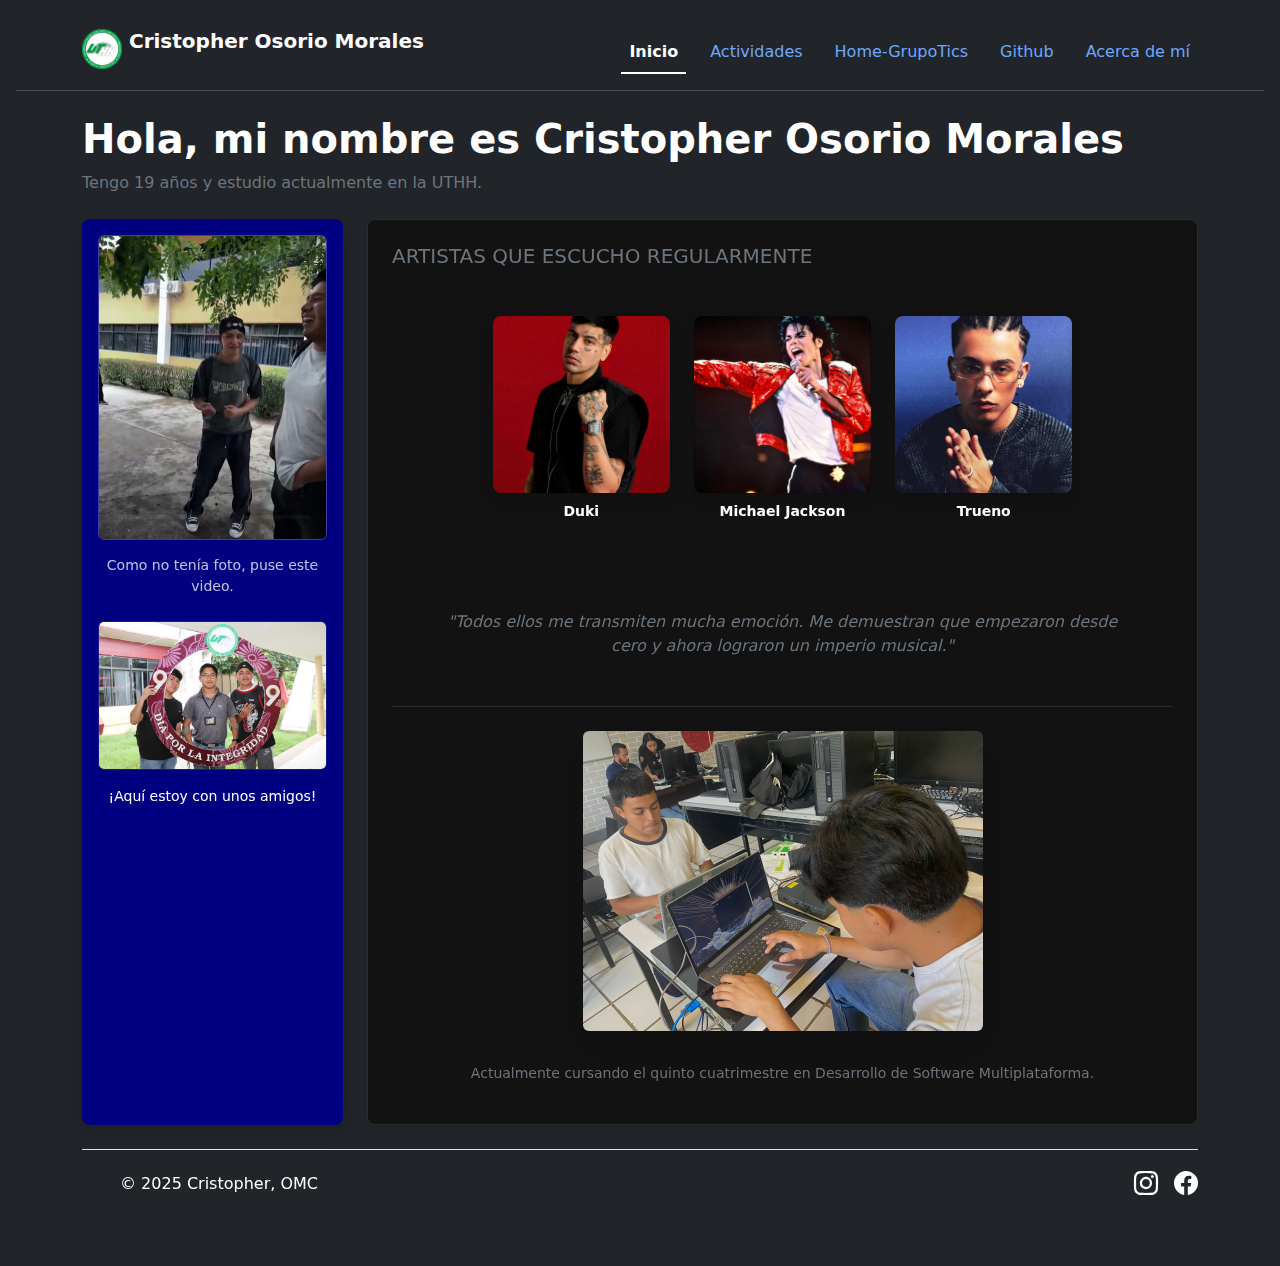
<file: Personal.html>
<!DOCTYPE html>
<html lang="es">

<head>
    <meta charset="UTF-8">
    <meta name="viewport" content="width=device-width, initial-scale=1.0">
    <title>Personal - Cristopher Osorio</title>
    <link href="https://cdn.jsdelivr.net/npm/bootstrap@5.3.3/dist/css/bootstrap.min.css" rel="stylesheet">
    <link rel="stylesheet" href="https://cdn.jsdelivr.net/npm/bootstrap-icons@1.11.3/font/bootstrap-icons.min.css">
</head>

<body class="p-3 mb-2 bg-dark text-white">
    
    <header>
        <nav class="navbar navbar-expand-lg bg-dark border-bottom border-body" data-bs-theme="dark">
            <div class="container">

                <h1 class="navbar-brand fw-bold"> <img src="./imagenes/uthhlogo.png" alt="Logo" width="40" height="40"
                        class="d-inline-block align-text-top"> <span class="notranslate">Cristopher Osorio Morales</span></h1>

                <button class="navbar-toggler" type="button" data-bs-toggle="collapse" data-bs-target="#navbarNav"
                    aria-controls="navbarNav" aria-expanded="false" aria-label="Toggle navigation">
                    <span class="navbar-toggler-icon"></span>
                </button>

                <div class="collapse navbar-collapse" id="navbarNav">
                    <ul class="navbar-nav ms-auto">
                        <ul class="nav nav-underline">
                            <li class="nav-item">
                                <a class="nav-link active" aria-current="page" href="#">Inicio</a>
                            </li>
                            <li class="nav-item">
                                <a class="nav-link " aria-current="page"
                                    href="./actividades.html">Actividades</a>
                            </li>
                            <li class="nav-item">
                                <a class="nav-link " aria-current="page"
                                    href="https://grupoctic.com/">Home-GrupoTics</a>
                            </li>
                            <li class="nav-item">
                                <a class="nav-link" href="https://github.com/criss-22">Github</a>
                            </li>
                            <li class="nav-item">
                                <a class="nav-link" href="Personal.html">Acerca de mí</a>
                            </li>
                        </ul>
                    </ul>
                </div>
            </div>
        </nav>
    </header>

    <div class="container mt-4">
        <header class="mb-4">
            <h1 class="display-6 fw-bold">Hola, mi nombre es Cristopher Osorio Morales</h1>
            <p class="text-secondary">Tengo 19 años y estudio actualmente en la UTHH.</p>
        </header>

        <div class="row g-4">
            <aside class="col-lg-3">
                <div class="p-3 rounded-3 shadow text-center h-100" style="background-color: #000080;"> <div class="mb-4">
                        <video width="100%" autoplay loop muted controls class="rounded-2 border border-light border-opacity-25">
                            <source src="./vidios/yo.mp4" type="video/mp4">
                        </video>
                        <p class="mt-2 small opacity-75">Como no tenía foto, puse este video.</p>
                    </div>
                    
                    <div class="mt-4">
                        <img src="./imagenes/yoylospapus.jpg" alt="Amigos" class="img-fluid rounded-2 shadow-sm border border-light border-opacity-10">
                        <p class="small mt-3">¡Aquí estoy con unos amigos!</p>
                    </div>
                </div>
            </aside>

            <main class="col-lg-9">
                <div class="p-4 rounded-3 shadow-sm h-100" style="background-color: #121212; border: 1px solid #2d2d2d;">
                    <h2 class="h5 mb-5 text-secondary text-uppercase ls-wide">Artistas que escucho regularmente</h2>
                    
                    <div class="row text-center mb-5 justify-content-center">
                        <div class="col-md-3 mb-4">
                            <img src="./imagenes/Duki.jpeg" alt="Duki" class="img-fluid rounded-3 mb-2 shadow" style="aspect-ratio: 1/1; object-fit: cover;">
                            <p class="small fw-bold">Duki</p>
                        </div>
                        <div class="col-md-3 mb-4">
                            <img src="./imagenes/michael.jpeg" alt="Jackson" class="img-fluid rounded-3 mb-2 shadow" style="aspect-ratio: 1/1; object-fit: cover;">
                            <p class="small fw-bold">Michael Jackson</p>
                        </div>
                        <div class="col-md-3 mb-4">
                            <img src="./imagenes/trueno.jpeg" alt="Trueno" class="img-fluid rounded-3 mb-2 shadow" style="aspect-ratio: 1/1; object-fit: cover;">
                            <p class="small fw-bold">Trueno</p>
                        </div>
                    </div>

                    <div class="text-center px-lg-5 mb-5">
                        <p class="fst-italic text-secondary">
                            "Todos ellos me transmiten mucha emoción. Me demuestran que empezaron desde cero y ahora lograron un imperio musical."
                        </p>
                    </div>

                    <div class="text-center border-top border-secondary pt-4 border-opacity-25">
                        <img src="./imagenes/misueño.jpg" alt="Programando" class="img-fluid rounded-2 shadow-lg mb-3" style="max-height: 300px; filter: brightness(0.9);">
                        <p class="small text-secondary mt-3">Actualmente cursando el quinto cuatrimestre en Desarrollo de Software Multiplataforma.</p>
                    </div>
                </div>
            </main>
        </div>
    </div>

   <div class="container text-white">
        <footer class="d-flex flex-wrap justify-content-between align-items-center py-3 my-4 border-top">
            <div class="col-md-4 d-flex align-items-center">
                <a href="/" class="mb-3 me-2 mb-md-0 text-white text-decoration-none lh-1" aria-label="Bootstrap">
                    <svg class="bi" width="30" height="24" aria-hidden="true" fill="currentColor">
                        <use xlink:href="#bootstrap"></use>
                    </svg>
                </a>
                <span class="mb-3 mb-md-0 text-white">
                    © 2025 Cristopher, OMC
                </span>
            </div>

            <ul class="nav col-md-4 justify-content-end list-unstyled d-flex">
                <li class="ms-3">
                    <a class="text-white" href="https://www.instagram.com/fer.mvp_?igsh=ODlrdDE5OGhyMzll"
                        aria-label="instagram">
                        <i class="bi bi-instagram" style="font-size: 1.5rem;"></i>
                    </a>
                </li>
                <li class="ms-3">
                    <a class="text-white" href="https://www.facebook.com/cristopher.osorio.5872?mibextid=ZbWKwL"
                        aria-label="Facebook">
                        <i class="bi bi-facebook" style="font-size: 1.5rem;"></i>
                    </a>
                </li>
            </ul>
        </footer>
    </div>
    <script src="https://cdn.jsdelivr.net/npm/bootstrap@5.3.3/dist/js/bootstrap.bundle.min.js"></script>
</body>
</html>
</file>
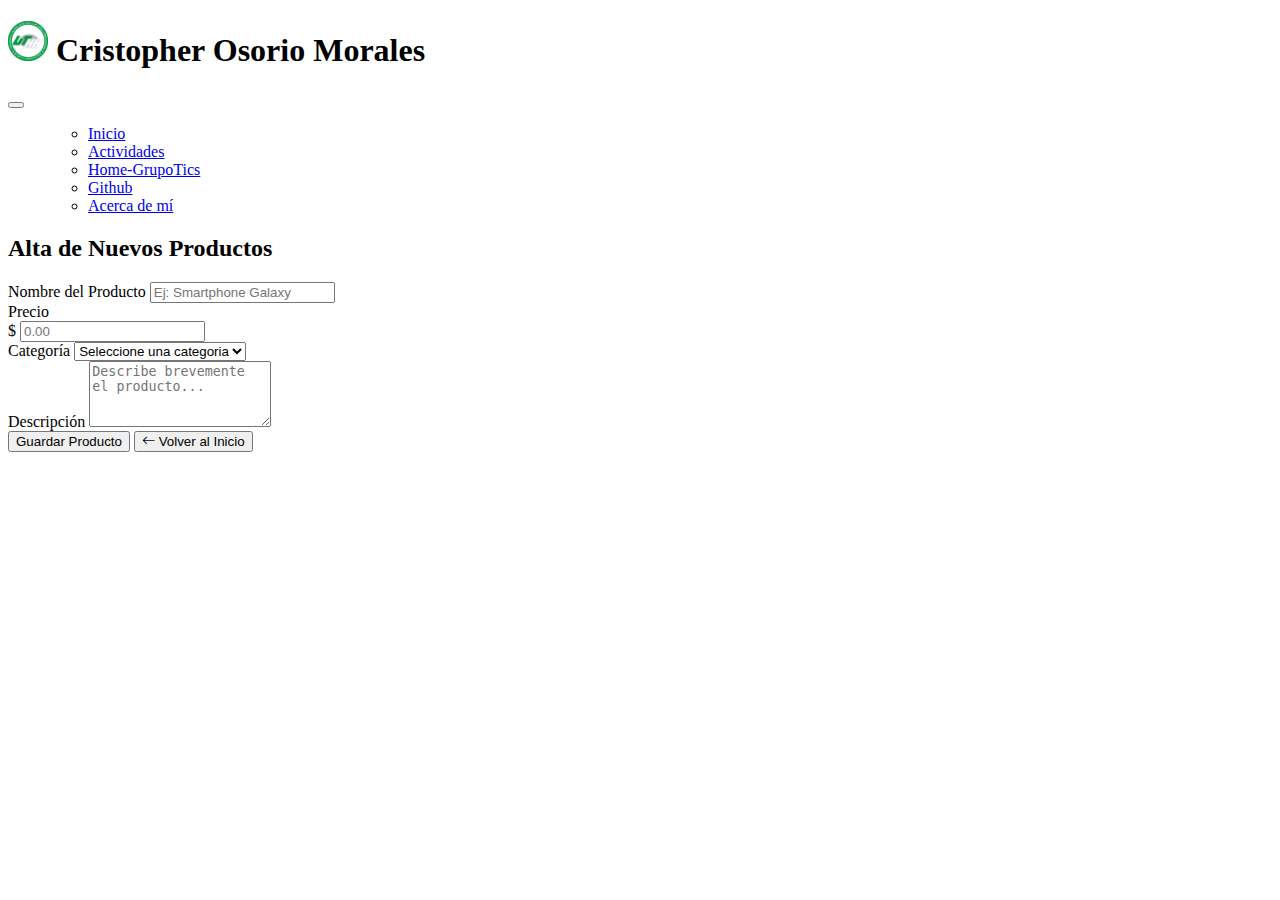
<file: Aplicaciones Web Orientadas a Servicios/Practica Dommyjson/add.html>
<!DOCTYPE html>
<html lang="en">

<head>
    <meta charset="UTF-8">
    <meta name="viewport" content="width=device-width, initial-scale=1.0">
    <title>Document</title>
    <link href="https://cdn.jsdelivr.net/npm/bootstrap@5.3.8/dist/css/bootstrap.min.css" rel="stylesheet"
        integrity="sha384-sRIl4kxILFvY47J16cr9ZwB07vP4J8+LH7qKQnuqkuIAvNWLzeN8tE5YBujZqJLB" crossorigin="anonymous">
    <link rel="stylesheet" href="https://cdn.jsdelivr.net/npm/bootstrap-icons@1.11.3/font/bootstrap-icons.min.css">
    <link rel="stylesheet" href="style.css">
</head>

<body class="p-3 mb-2 bg-dark">
   <header>
        <nav class="navbar navbar-expand-lg bg-dark border-bottom border-body" data-bs-theme="dark">
            <div class="container">

                <h1 class="navbar-brand fw-bold"> <img src="/imagenes/uthhlogo.png" alt="Logo" width="40" height="40"
                        class="d-inline-block align-text-top"> <span class="notranslate">Cristopher Osorio Morales</span></h1>

                <button class="navbar-toggler" type="button" data-bs-toggle="collapse" data-bs-target="#navbarNav"
                    aria-controls="navbarNav" aria-expanded="false" aria-label="Toggle navigation">
                    <span class="navbar-toggler-icon"></span>
                </button>

                <div class="collapse navbar-collapse" id="navbarNav">
                    <ul class="navbar-nav ms-auto">
                        <ul class="nav nav-underline">
                            <li class="nav-item">
                                <a class="nav-link active" aria-current="page" href="/index.html">Inicio</a>
                            </li>
                            <li class="nav-item">
                                <a class="nav-link " aria-current="page" href="/actividades.html">Actividades</a>
                            </li>
                            <li class="nav-item">
                                <a class="nav-link " aria-current="page"
                                    href="https://grupoctic.com/">Home-GrupoTics</a>
                            </li>
                            <li class="nav-item">
                                <a class="nav-link" href="https://github.com/criss-22">Github</a>
                            </li>
                            <li class="nav-item">
                                <a class="nav-link" href="/Personal.html">Acerca de mí</a>
                            </li>
                        </ul>
                    </ul>
                </div>
            </div>
        </nav>
    </header>

    
    <main class="container d-flex justify-content-center mt-5">
    <div class="card bg-dark text-light border-secondary shadow-lg" style="max-width: 600px; width: 100%;">
        <div class="card-header border-secondary text-center py-3">
            <h2 class="fw-bold mb-0">Alta de Nuevos Productos</h2>
        </div>
        
        <div class="card-body p-4">
            <div class="mb-3 text-start">
                <label for="titulo" class="form-label">Nombre del Producto</label>
                <input type="text" class="form-control bg-dark text-white border-secondary" id="titulo" placeholder="Ej: Smartphone Galaxy">
            </div>

            <div class="row">
                <div class="col-md-6 mb-3 text-start">
                    <label for="precio" class="form-label">Precio</label>
                    <div class="input-group">
                        <span class="input-group-text bg-secondary border-secondary text-white">$</span>
                        <input type="number" class="form-control bg-dark text-white border-secondary" id="precio" placeholder="0.00">
                    </div>
                </div>
                <div class="col-md-6 mb-3 text-start">
                    <label for="categoria" class="form-label">Categoría</label>
                    <select class="form-select bg-dark text-white border-secondary"  id="select_categoria" value="category">
                        <option selected disabled>Seleccione una categoria</option>
                    </select>
                </div>
            </div>

            <div class="mb-4 text-start">
                <label for="descripcion" class="form-label">Descripción</label>
                <textarea class="form-control bg-dark text-white border-secondary" id="descripcion" rows="4" placeholder="Describe brevemente el producto..."></textarea>
            </div>

            <div class="d-grid gap-2">
                <button class="btn btn-outline-success"  onclick="guardarproducto()">
                Guardar Producto
                </button>
                <button class="btn btn-outline-primary" onclick="navegarA('index.html')">
                    <i class="bi bi-arrow-left"></i> Volver al Inicio
                </button>
            </div>

            <div id="mensaje-exito" class="mt-3 text-center"></div>
        </div>
    </div>
</main>



            <script src="https://cdn.jsdelivr.net/npm/bootstrap@5.3.8/dist/js/bootstrap.bundle.min.js"
                integrity="sha384-FKyoEForCGlyvwx9Hj09JcYn3nv7wiPVlz7YYwJrWVcXK/BmnVDxM+D2scQbITxI"
                crossorigin="anonymous"></script>
            <script src="main.js"></script>
</body>

</html>
</file>
<file: Aplicaciones Web Orientadas a Servicios/Integración de API Propia (Proyecto Móvil)/styles.css>
.practice-card {
    background-color: #ffffff;
    border: 1px solid #e5e5e5;
    border-radius: 6px; /* Bordes redondeados */
    padding: 2rem;
    transition: all 0.3s ease; /* Suaviza la animación del hover */
    text-decoration: none;
    color: inherit;
    display: flex;
    flex-direction: column;
    margin: 10px; /* Separación entre tarjetas */
    max-width: 300px; /* Ancho máximo para que no se estiren demasiado */
    display: inline-block; /* Para que se pongan una al lado de otra */
    vertical-align: top;
}

/* Efecto al pasar el mouse por encima */
.practice-card:hover {
    border-color: #2a2a2a;
    box-shadow: 0 10px 15px rgba(0, 0, 0, 0.1); /* Sombra suave */
    transform: translateY(-5px); /* Pequeño movimiento hacia arriba */
}

.practice-title {
    color: #228ee6;
}

#contenedor-usuarios{
    display: flex;
    flex-wrap: wrap;
    justify-content: center;
    gap: 20px;
    padding: 20px;
}

/* Color naranja personalizado para el enlace al pasar el mouse */
.nav-link-naranja:hover {
    color: #fa9150;
}

.nav-underline .nav-link-naranja:hover {
    border-bottom-color: #fa9150;
}
</file>
<file: Aplicaciones Web Orientadas a Servicios/Practica Dommyjson/style.css>
.practice-card {
    background-color: #ffffff;
    border: 1px solid #e5e5e5;
    border-radius: 6px; /* Bordes redondeados */
    padding: 2rem;
    transition: all 0.3s ease; /* Suaviza la animación del hover */
    text-decoration: none;
    color: inherit;
    display: flex;
    flex-direction: column;
    margin: 10px; /* Separación entre tarjetas */
    max-width: 300px; /* Ancho máximo para que no se estiren demasiado */
    display: inline-block; /* Para que se pongan una al lado de otra */
    vertical-align: top;
}

/* Efecto al pasar el mouse por encima */
.practice-card:hover {
    border-color: #2a2a2a;
    box-shadow: 0 10px 15px rgba(0, 0, 0, 0.1); /* Sombra suave */
    transform: translateY(-5px); /* Pequeño movimiento hacia arriba */
}

.practice-title {
    color: #0d82e2; 
}

#contenedor-productos{
    display: flex;
    flex-wrap: wrap;
    justify-content: center;
    gap: 20px;
    padding: 20px;
}


.detail-card {
    background-color: #ffffff;
    border: 1px solid #e5e5e5;
    border-radius: 12px; /* Un poco más redondeado */
    padding: 3rem;
    display: flex;
    flex-direction: row; /* Imagen a la izquierda, texto a la derecha */
    gap: 40px;
    max-width: 900px; /* Mucho más ancha */
    margin: 50px auto; /* Centrada en la página */
    box-shadow: 0 4px 20px rgba(0, 0, 0, 0.08);
}
</file>
<file: Aplicaciones_Web_Orientadas_a_Servicios/Integración de API Propia (Proyecto Móvil)/styles.css>
.practice-card {
    background-color: #ffffff;
    border: 1px solid #e5e5e5;
    border-radius: 6px; /* Bordes redondeados */
    padding: 2rem;
    transition: all 0.3s ease; /* Suaviza la animación del hover */
    text-decoration: none;
    color: inherit;
    display: flex;
    flex-direction: column;
    margin: 10px; /* Separación entre tarjetas */
    max-width: 300px; /* Ancho máximo para que no se estiren demasiado */
    display: inline-block; /* Para que se pongan una al lado de otra */
    vertical-align: top;
}

/* Efecto al pasar el mouse por encima */
.practice-card:hover {
    border-color: #2a2a2a;
    box-shadow: 0 10px 15px rgba(0, 0, 0, 0.1); /* Sombra suave */
    transform: translateY(-5px); /* Pequeño movimiento hacia arriba */
}

.practice-title {
    color: #228ee6;
}

#contenedor-usuarios{
    display: flex;
    flex-wrap: wrap;
    justify-content: center;
    gap: 20px;
    padding: 20px;
}

/* Color naranja personalizado para el enlace al pasar el mouse */
.nav-link-naranja:hover {
    color: #fa9150;
}

.nav-underline .nav-link-naranja:hover {
    border-bottom-color: #fa9150;
}
</file>
